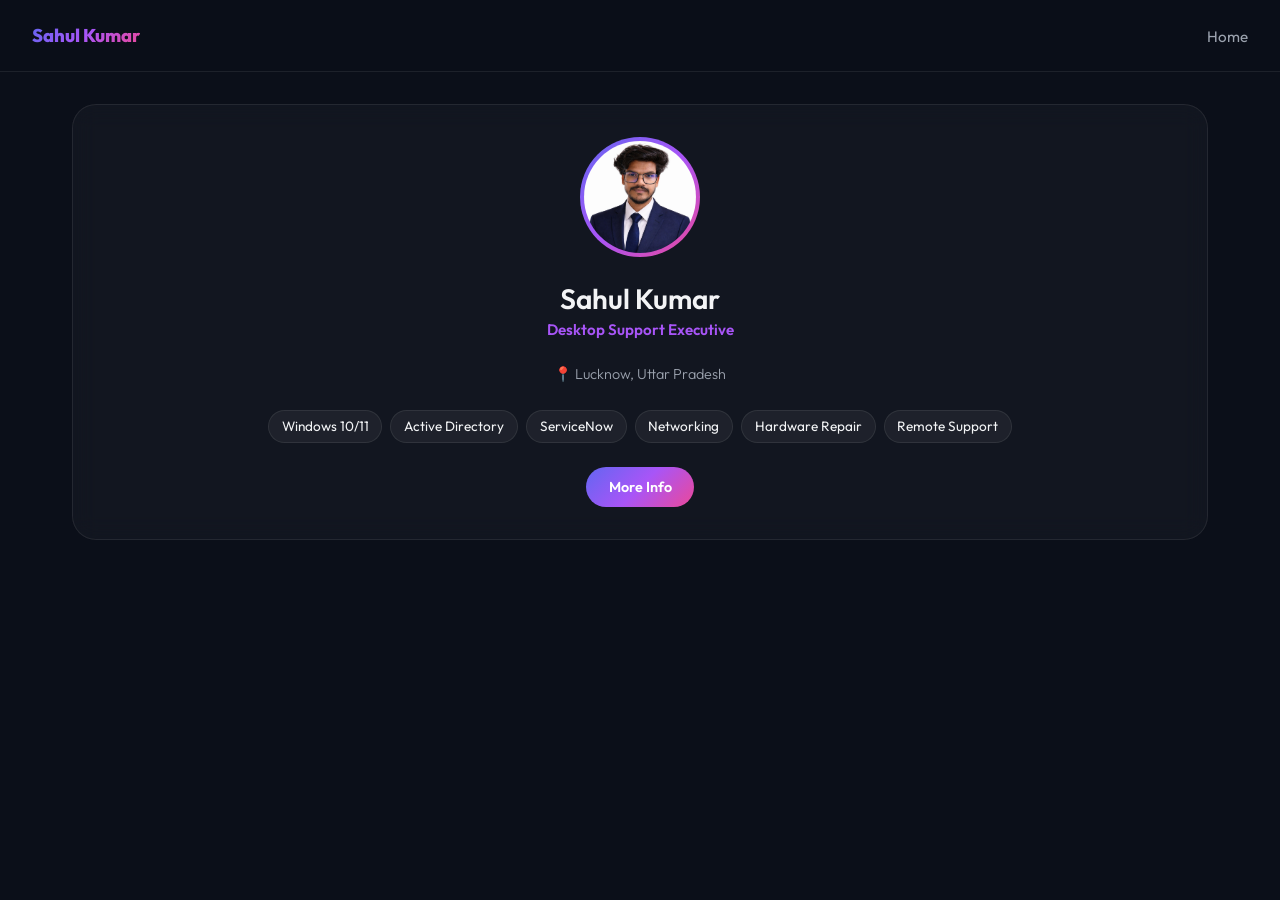
<file: index.html>
<!doctype html>
<html lang="en">
  <head>
    <meta charset="UTF-8" />
    <meta name="viewport" content="width=device-width, initial-scale=1.0" />
    <title>Sahul Kumar | Desktop Support Executive</title>

    <link rel="preconnect" href="https://fonts.googleapis.com" />
    <link rel="preconnect" href="https://fonts.gstatic.com" crossorigin />
    <link
      href="https://fonts.googleapis.com/css2?family=Outfit:wght@300;400;600;800&display=swap"
      rel="stylesheet"
    />
    <link rel="stylesheet" href="styles.css" />
  </head>
  <body>
    <nav class="navbar" id="home">
      <a class="nav-logo" href="index.html#home">Sahul Kumar</a>
      <ul class="nav-links">
        <li><a href="index.html#home">Home</a></li>
      </ul>
    </nav>

    <div class="container">
      <aside class="profile-sidebar">
        <div class="avatar-wrapper">
          <img src="image2.jpg" />
        </div>
        <h2>Sahul Kumar</h2>
        <div class="title">Desktop Support Executive</div>
        <p style="font-size: 0.9rem">📍 Lucknow, Uttar Pradesh</p>

        <div class="skills-container">
          <a class="skill-badge" href="windows.html">Windows 10/11</a>
          <a class="skill-badge" href="active-directory.html">Active Directory</a>
          <a class="skill-badge" href="servicenow.html">ServiceNow</a>
          <a class="skill-badge" href="networking.html">Networking</a>
          <a class="skill-badge" href="hardware-repair.html">Hardware Repair</a>
          <a class="skill-badge" href="remote-support.html">Remote Support</a>
        </div>

        <a class="more-link" href="more-info.html">More Info</a>
      </aside>
    </div>
  </body>
</html>
</file>
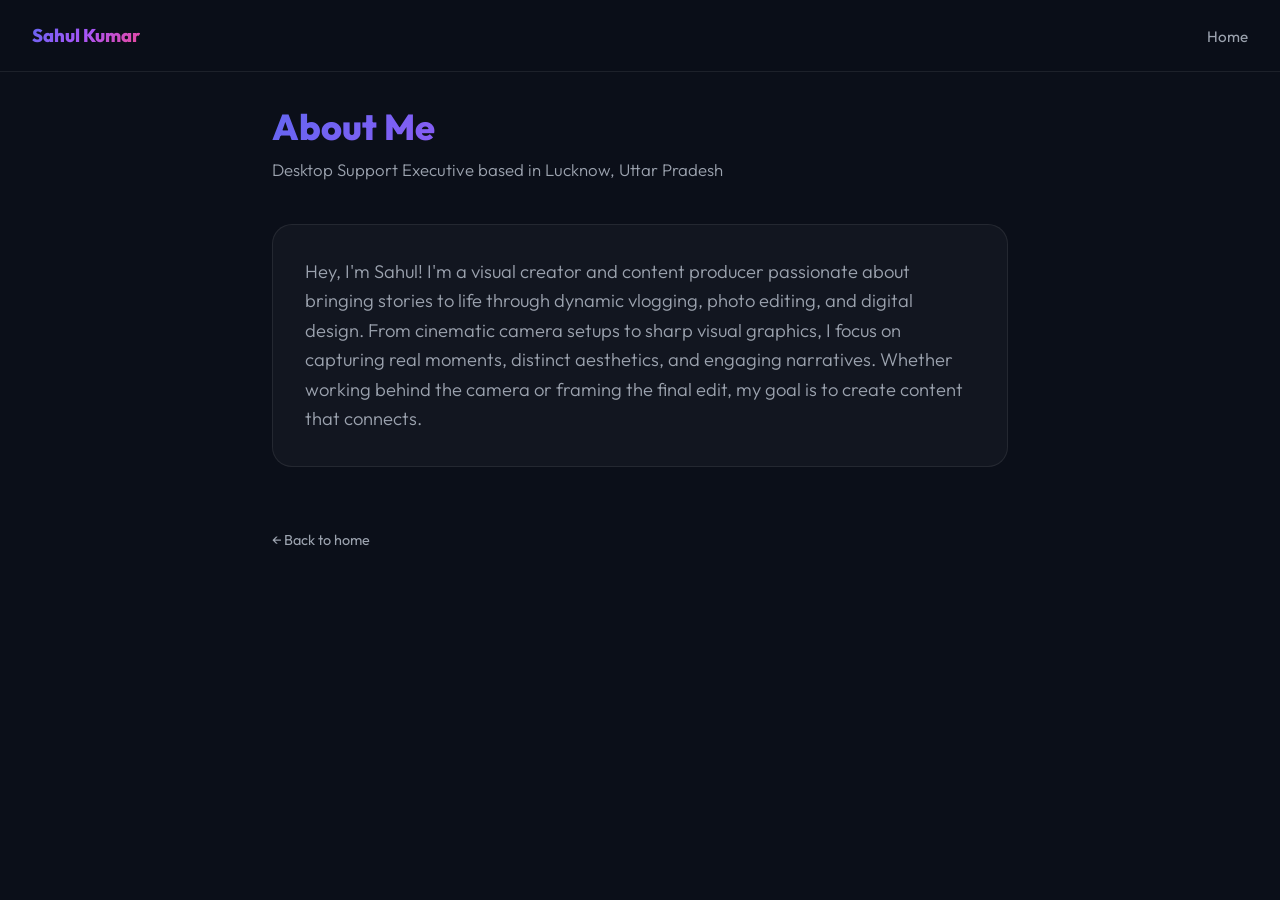
<file: about.html>
<!doctype html>
<html lang="en">
  <head>
    <meta charset="UTF-8" />
    <meta name="viewport" content="width=device-width, initial-scale=1.0" />
    <title>About | Sahul Kumar</title>
    <link rel="preconnect" href="https://fonts.googleapis.com" />
    <link rel="preconnect" href="https://fonts.gstatic.com" crossorigin />
    <link
      href="https://fonts.googleapis.com/css2?family=Outfit:wght@300;400;600;800&display=swap"
      rel="stylesheet"
    />
    <link rel="stylesheet" href="styles.css" />
  </head>
  <body>
    <nav class="navbar">
      <a class="nav-logo" href="index.html#home">Sahul Kumar</a>
      <ul class="nav-links">
        <li><a href="index.html#home">Home</a></li>
      </ul>
    </nav>

    <div class="container narrow">
      <h1 class="page-title">About Me</h1>
      <p class="page-subtitle">Desktop Support Executive based in Lucknow, Uttar Pradesh</p>

      <section class="info-card">
        <p>
         Hey, I'm Sahul! I'm a visual creator and content producer passionate about bringing stories to life through dynamic vlogging, photo editing, and digital design. From cinematic camera setups to sharp visual graphics, I focus on capturing real moments, distinct aesthetics, and engaging narratives. Whether working behind the camera or framing the final edit, my goal is to create content that connects.
        </p>
      </section>

      <a class="back-link" href="index.html#home">← Back to home</a>
    </div>
  </body>
</html>
</file>
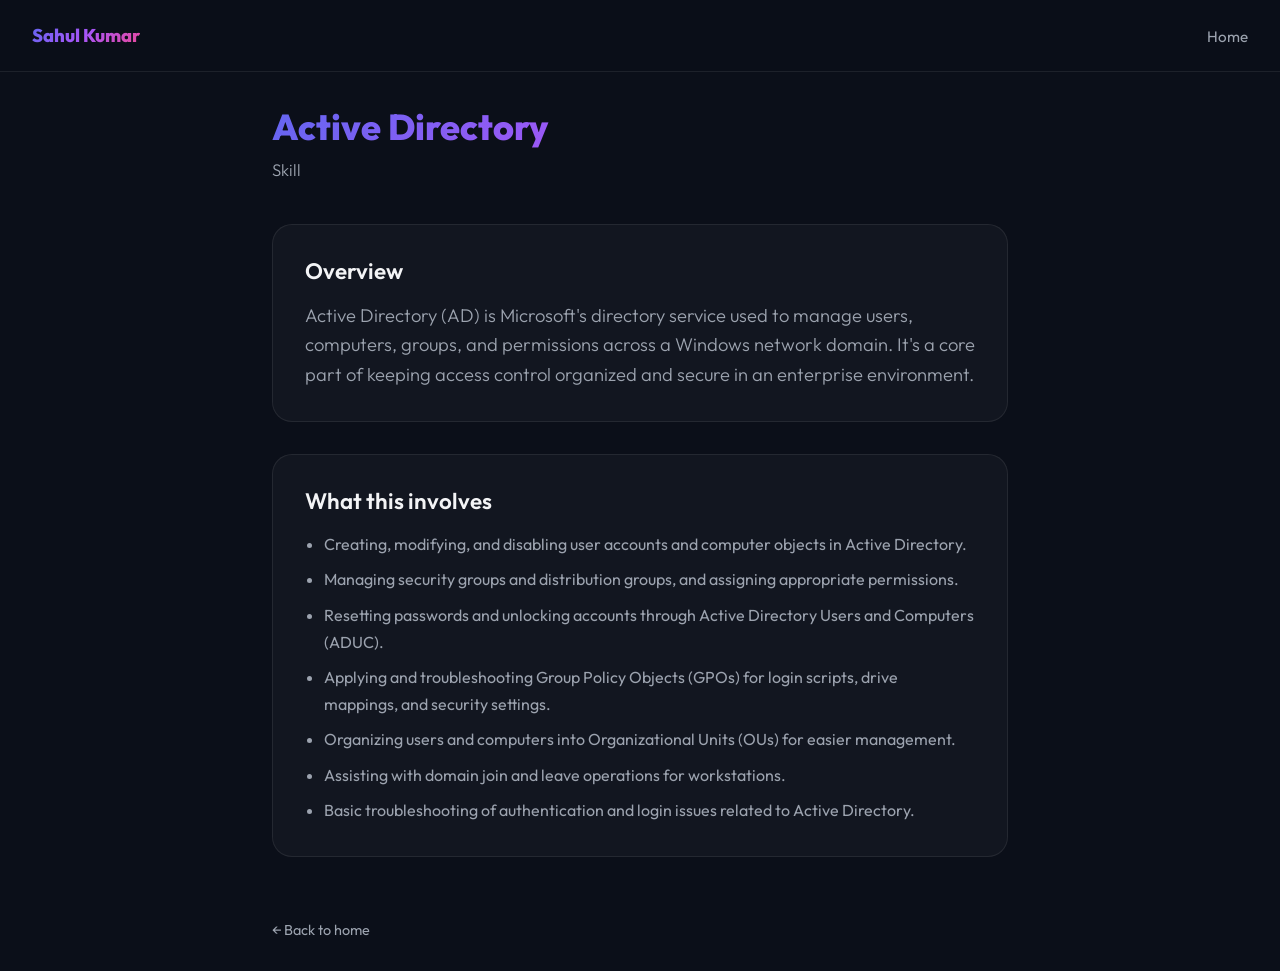
<file: active-directory.html>
<!doctype html>
<html lang="en">
  <head>
    <meta charset="UTF-8" />
    <meta name="viewport" content="width=device-width, initial-scale=1.0" />
    <title>Active Directory | Sahul Kumar</title>
    <link rel="preconnect" href="https://fonts.googleapis.com" />
    <link rel="preconnect" href="https://fonts.gstatic.com" crossorigin />
    <link
      href="https://fonts.googleapis.com/css2?family=Outfit:wght@300;400;600;800&display=swap"
      rel="stylesheet"
    />
    <link rel="stylesheet" href="styles.css" />
  </head>
  <body>
    <nav class="navbar">
      <a class="nav-logo" href="index.html#home">Sahul Kumar</a>
      <ul class="nav-links">
        <li><a href="index.html#home">Home</a></li>
      </ul>
    </nav>

    <div class="container narrow">
      <h1 class="page-title">Active Directory</h1>
      <p class="page-subtitle">Skill</p>

      <section class="info-card">
        <h2>Overview</h2>
        <p>Active Directory (AD) is Microsoft's directory service used to manage users, computers, groups, and permissions across a Windows network domain. It's a core part of keeping access control organized and secure in an enterprise environment.</p>
      </section>

      <section class="info-card">
        <h2>What this involves</h2>
        <ul>
          <li>Creating, modifying, and disabling user accounts and computer objects in Active Directory.</li>
          <li>Managing security groups and distribution groups, and assigning appropriate permissions.</li>
          <li>Resetting passwords and unlocking accounts through Active Directory Users and Computers (ADUC).</li>
          <li>Applying and troubleshooting Group Policy Objects (GPOs) for login scripts, drive mappings, and security settings.</li>
          <li>Organizing users and computers into Organizational Units (OUs) for easier management.</li>
          <li>Assisting with domain join and leave operations for workstations.</li>
          <li>Basic troubleshooting of authentication and login issues related to Active Directory.</li>
        </ul>
      </section>

      <a class="back-link" href="index.html#home">← Back to home</a>
    </div>
  </body>
</html>
</file>
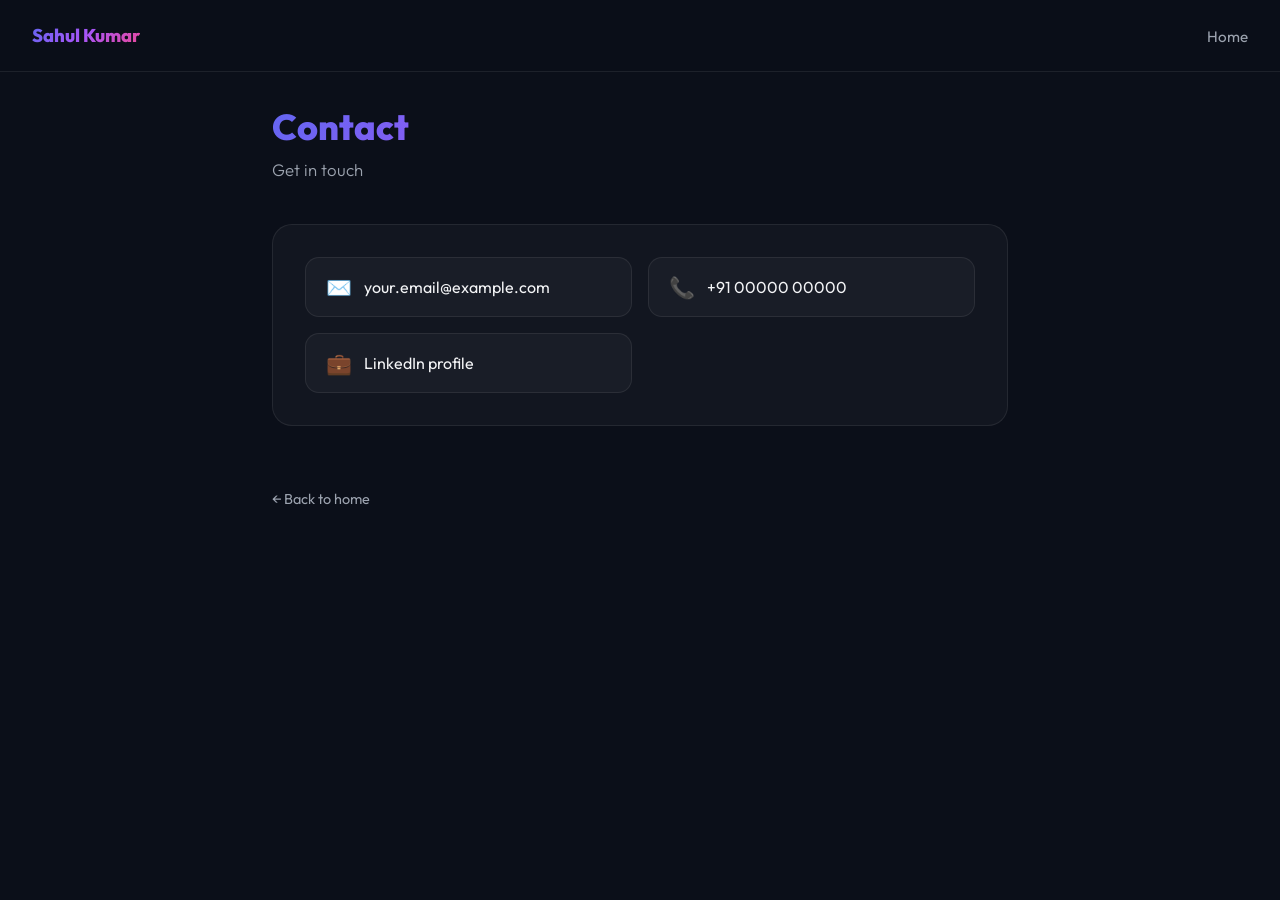
<file: contact.html>
<!doctype html>
<html lang="en">
  <head>
    <meta charset="UTF-8" />
    <meta name="viewport" content="width=device-width, initial-scale=1.0" />
    <title>Contact | Sahul Kumar</title>
    <link rel="preconnect" href="https://fonts.googleapis.com" />
    <link rel="preconnect" href="https://fonts.gstatic.com" crossorigin />
    <link
      href="https://fonts.googleapis.com/css2?family=Outfit:wght@300;400;600;800&display=swap"
      rel="stylesheet"
    />
    <link rel="stylesheet" href="styles.css" />
  </head>
  <body>
    <nav class="navbar">
      <a class="nav-logo" href="index.html#home">Sahul Kumar</a>
      <ul class="nav-links">
        <li><a href="index.html#home">Home</a></li>
      </ul>
    </nav>

    <div class="container narrow">
      <h1 class="page-title">Contact</h1>
      <p class="page-subtitle">Get in touch</p>

      <section class="info-card">
        <div class="contact-grid">
          <a class="contact-item" href="mailto:your.email@example.com">
            <span class="icon">✉️</span>
            <span>your.email@example.com</span>
          </a>
          <a class="contact-item" href="tel:+910000000000">
            <span class="icon">📞</span>
            <span>+91 00000 00000</span>
          </a>
          <a class="contact-item" href="#">
            <span class="icon">💼</span>
            <span>LinkedIn profile</span>
          </a>
        </div>
      </section>

      <a class="back-link" href="index.html#home">← Back to home</a>
    </div>
  </body>
</html>
</file>
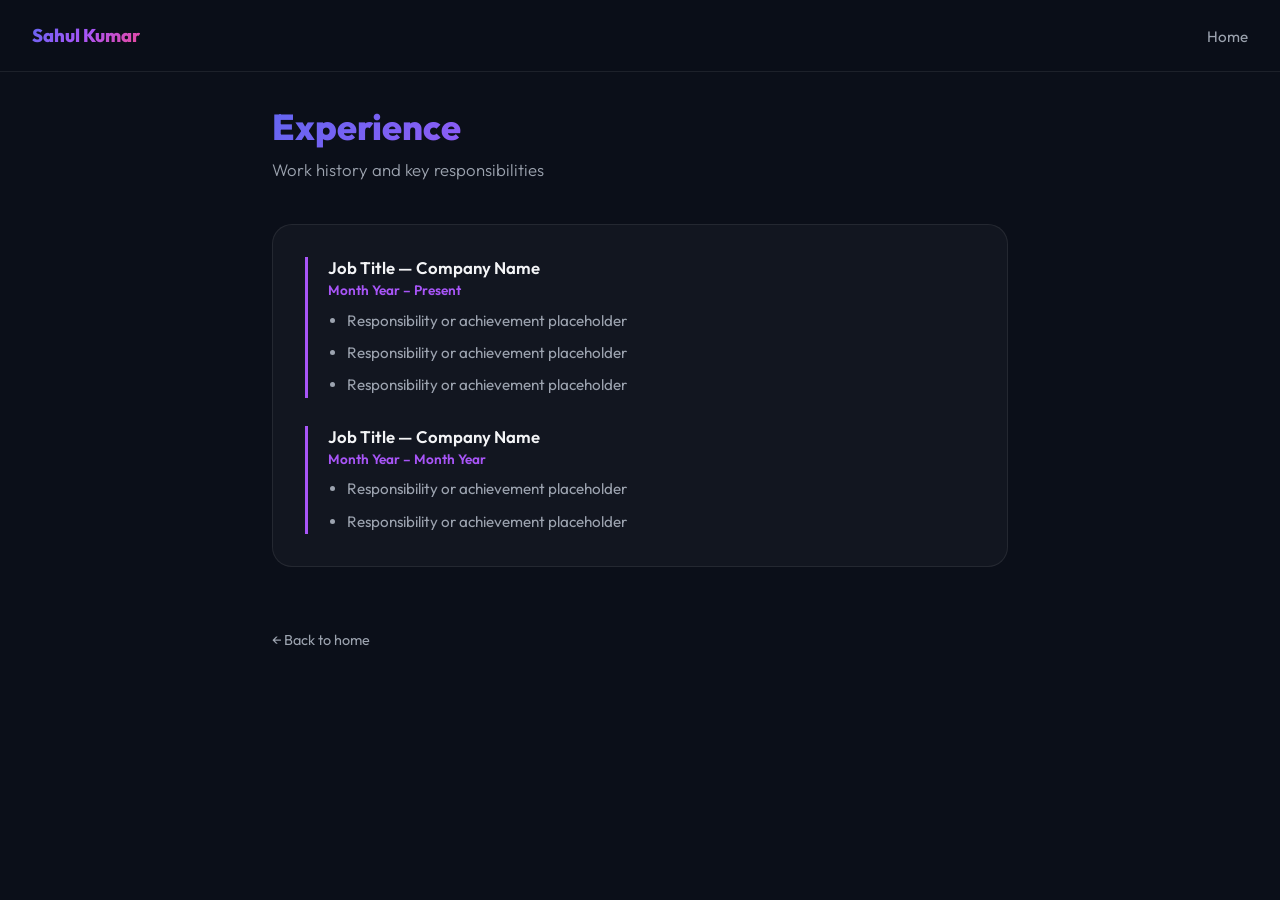
<file: experience.html>
<!doctype html>
<html lang="en">
  <head>
    <meta charset="UTF-8" />
    <meta name="viewport" content="width=device-width, initial-scale=1.0" />
    <title>Experience | Sahul Kumar</title>
    <link rel="preconnect" href="https://fonts.googleapis.com" />
    <link rel="preconnect" href="https://fonts.gstatic.com" crossorigin />
    <link
      href="https://fonts.googleapis.com/css2?family=Outfit:wght@300;400;600;800&display=swap"
      rel="stylesheet"
    />
    <link rel="stylesheet" href="styles.css" />
  </head>
  <body>
    <nav class="navbar">
      <a class="nav-logo" href="index.html#home">Sahul Kumar</a>
      <ul class="nav-links">
        <li><a href="index.html#home">Home</a></li>
      </ul>
    </nav>

    <div class="container narrow">
      <h1 class="page-title">Experience</h1>
      <p class="page-subtitle">Work history and key responsibilities</p>

      <section class="info-card">
        <div class="experience-item">
          <div class="role">Job Title — Company Name</div>
          <div class="meta">Month Year – Present</div>
          <ul>
            <li>Responsibility or achievement placeholder</li>
            <li>Responsibility or achievement placeholder</li>
            <li>Responsibility or achievement placeholder</li>
          </ul>
        </div>

        <div class="experience-item">
          <div class="role">Job Title — Company Name</div>
          <div class="meta">Month Year – Month Year</div>
          <ul>
            <li>Responsibility or achievement placeholder</li>
            <li>Responsibility or achievement placeholder</li>
          </ul>
        </div>
      </section>

      <a class="back-link" href="index.html#home">← Back to home</a>
    </div>
  </body>
</html>
</file>
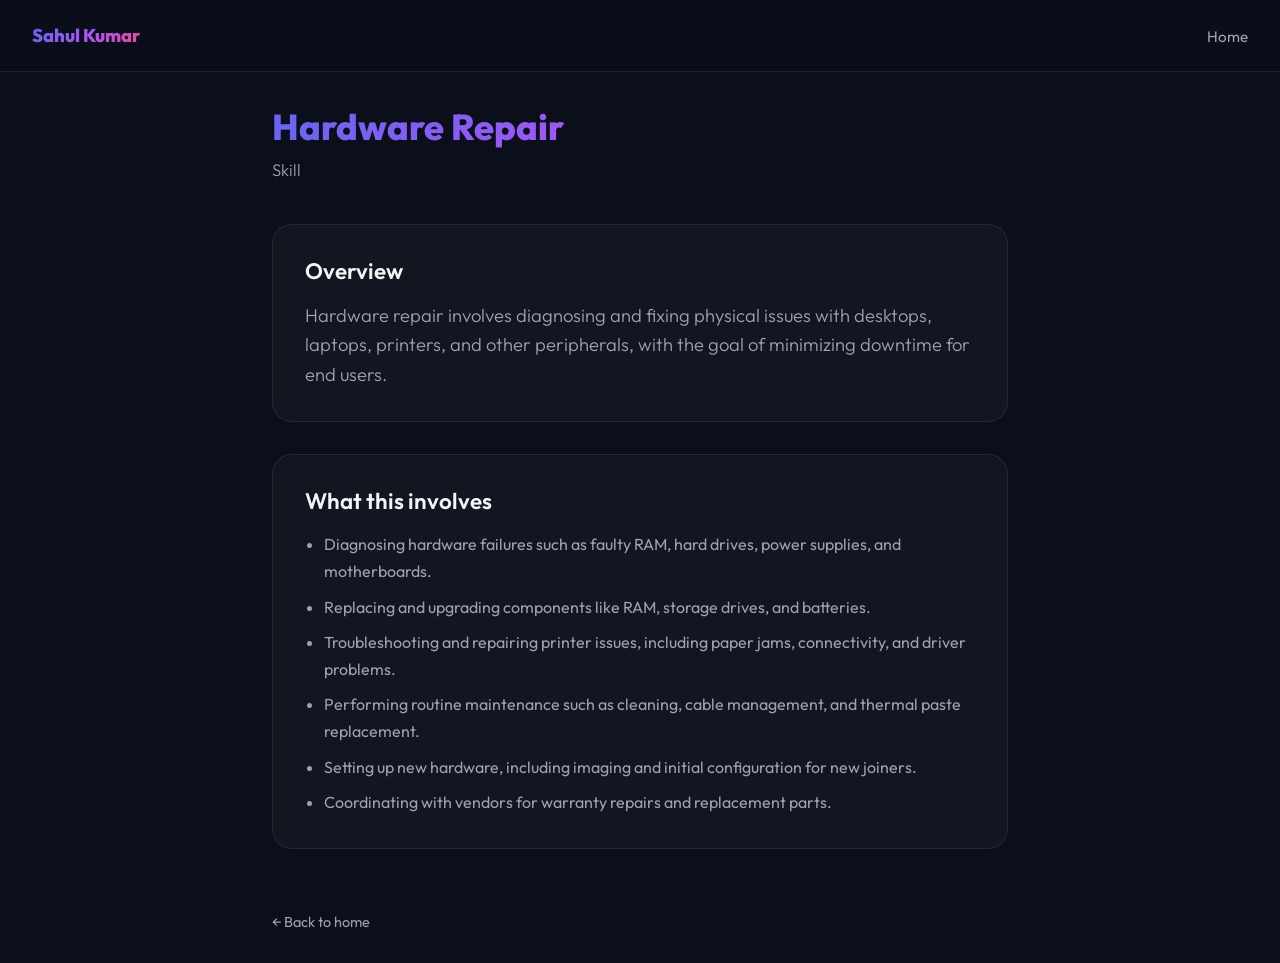
<file: hardware-repair.html>
<!doctype html>
<html lang="en">
  <head>
    <meta charset="UTF-8" />
    <meta name="viewport" content="width=device-width, initial-scale=1.0" />
    <title>Hardware Repair | Sahul Kumar</title>
    <link rel="preconnect" href="https://fonts.googleapis.com" />
    <link rel="preconnect" href="https://fonts.gstatic.com" crossorigin />
    <link
      href="https://fonts.googleapis.com/css2?family=Outfit:wght@300;400;600;800&display=swap"
      rel="stylesheet"
    />
    <link rel="stylesheet" href="styles.css" />
  </head>
  <body>
    <nav class="navbar">
      <a class="nav-logo" href="index.html#home">Sahul Kumar</a>
      <ul class="nav-links">
        <li><a href="index.html#home">Home</a></li>
      </ul>
    </nav>

    <div class="container narrow">
      <h1 class="page-title">Hardware Repair</h1>
      <p class="page-subtitle">Skill</p>

      <section class="info-card">
        <h2>Overview</h2>
        <p>Hardware repair involves diagnosing and fixing physical issues with desktops, laptops, printers, and other peripherals, with the goal of minimizing downtime for end users.</p>
      </section>

      <section class="info-card">
        <h2>What this involves</h2>
        <ul>
          <li>Diagnosing hardware failures such as faulty RAM, hard drives, power supplies, and motherboards.</li>
          <li>Replacing and upgrading components like RAM, storage drives, and batteries.</li>
          <li>Troubleshooting and repairing printer issues, including paper jams, connectivity, and driver problems.</li>
          <li>Performing routine maintenance such as cleaning, cable management, and thermal paste replacement.</li>
          <li>Setting up new hardware, including imaging and initial configuration for new joiners.</li>
          <li>Coordinating with vendors for warranty repairs and replacement parts.</li>
        </ul>
      </section>

      <a class="back-link" href="index.html#home">← Back to home</a>
    </div>
  </body>
</html>
</file>
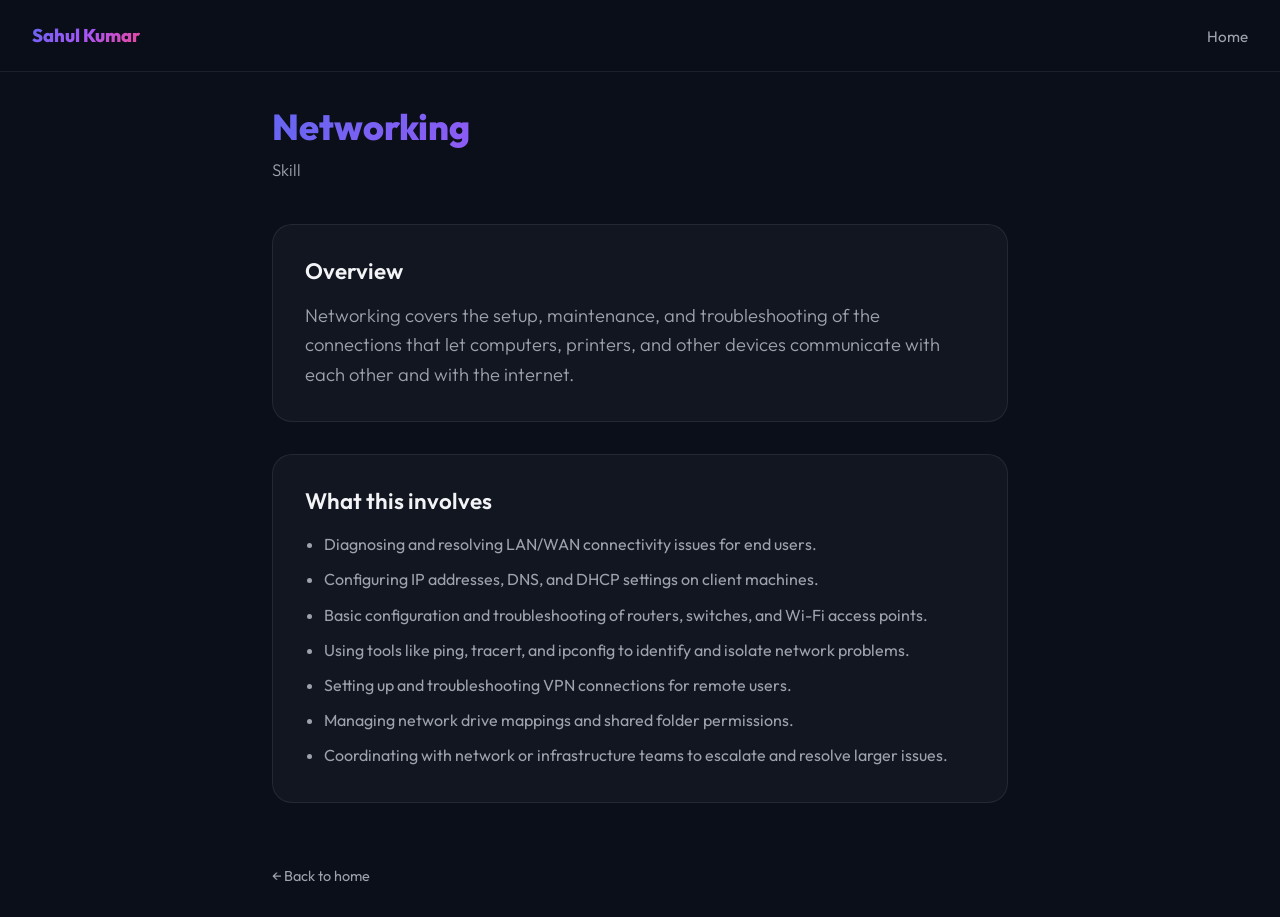
<file: networking.html>
<!doctype html>
<html lang="en">
  <head>
    <meta charset="UTF-8" />
    <meta name="viewport" content="width=device-width, initial-scale=1.0" />
    <title>Networking | Sahul Kumar</title>
    <link rel="preconnect" href="https://fonts.googleapis.com" />
    <link rel="preconnect" href="https://fonts.gstatic.com" crossorigin />
    <link
      href="https://fonts.googleapis.com/css2?family=Outfit:wght@300;400;600;800&display=swap"
      rel="stylesheet"
    />
    <link rel="stylesheet" href="styles.css" />
  </head>
  <body>
    <nav class="navbar">
      <a class="nav-logo" href="index.html#home">Sahul Kumar</a>
      <ul class="nav-links">
        <li><a href="index.html#home">Home</a></li>
      </ul>
    </nav>

    <div class="container narrow">
      <h1 class="page-title">Networking</h1>
      <p class="page-subtitle">Skill</p>

      <section class="info-card">
        <h2>Overview</h2>
        <p>Networking covers the setup, maintenance, and troubleshooting of the connections that let computers, printers, and other devices communicate with each other and with the internet.</p>
      </section>

      <section class="info-card">
        <h2>What this involves</h2>
        <ul>
          <li>Diagnosing and resolving LAN/WAN connectivity issues for end users.</li>
          <li>Configuring IP addresses, DNS, and DHCP settings on client machines.</li>
          <li>Basic configuration and troubleshooting of routers, switches, and Wi-Fi access points.</li>
          <li>Using tools like ping, tracert, and ipconfig to identify and isolate network problems.</li>
          <li>Setting up and troubleshooting VPN connections for remote users.</li>
          <li>Managing network drive mappings and shared folder permissions.</li>
          <li>Coordinating with network or infrastructure teams to escalate and resolve larger issues.</li>
        </ul>
      </section>

      <a class="back-link" href="index.html#home">← Back to home</a>
    </div>
  </body>
</html>
</file>
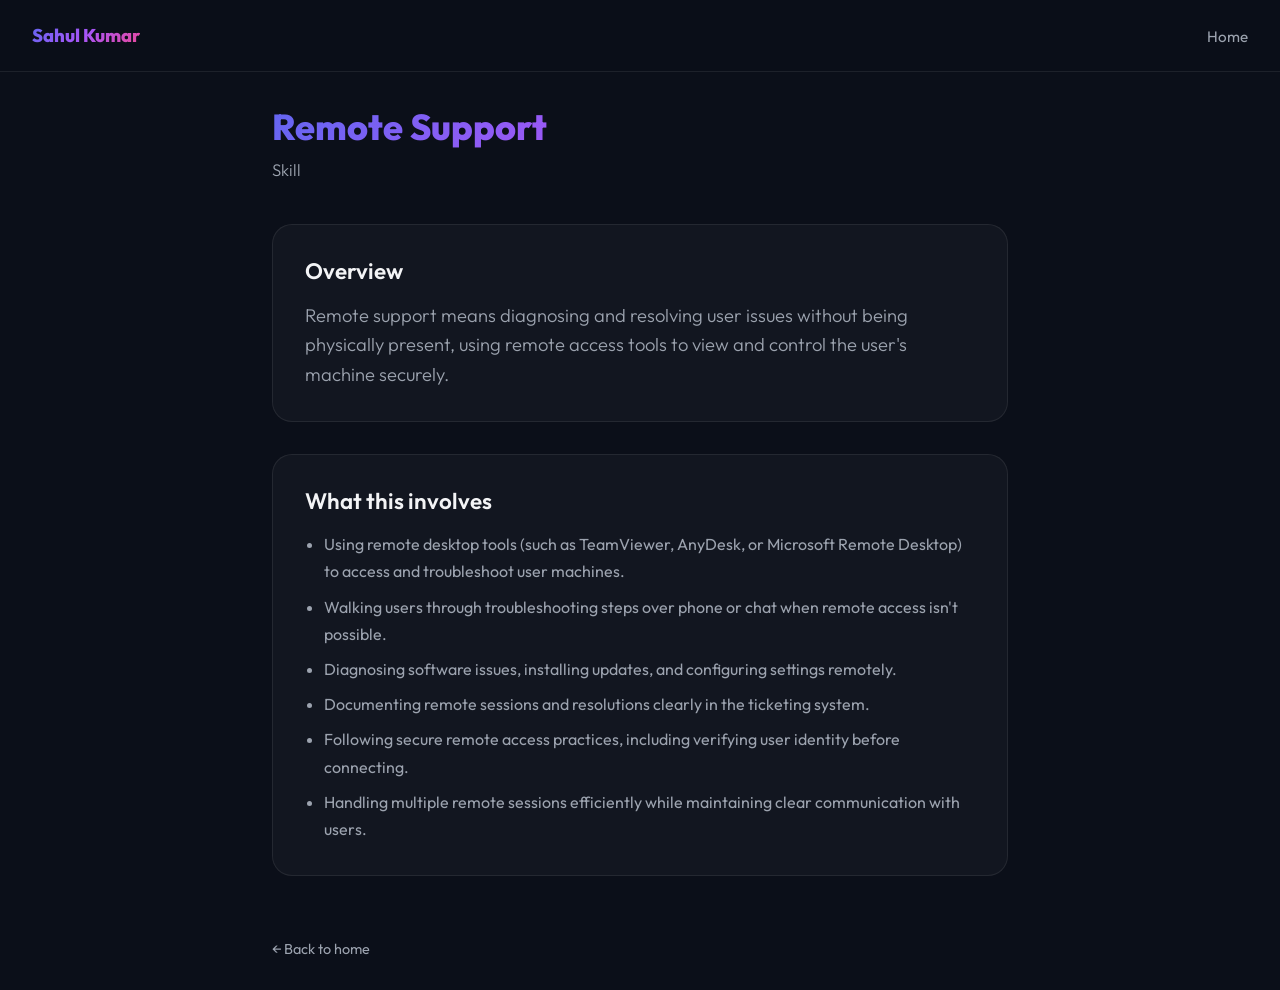
<file: remote-support.html>
<!doctype html>
<html lang="en">
  <head>
    <meta charset="UTF-8" />
    <meta name="viewport" content="width=device-width, initial-scale=1.0" />
    <title>Remote Support | Sahul Kumar</title>
    <link rel="preconnect" href="https://fonts.googleapis.com" />
    <link rel="preconnect" href="https://fonts.gstatic.com" crossorigin />
    <link
      href="https://fonts.googleapis.com/css2?family=Outfit:wght@300;400;600;800&display=swap"
      rel="stylesheet"
    />
    <link rel="stylesheet" href="styles.css" />
  </head>
  <body>
    <nav class="navbar">
      <a class="nav-logo" href="index.html#home">Sahul Kumar</a>
      <ul class="nav-links">
        <li><a href="index.html#home">Home</a></li>
      </ul>
    </nav>

    <div class="container narrow">
      <h1 class="page-title">Remote Support</h1>
      <p class="page-subtitle">Skill</p>

      <section class="info-card">
        <h2>Overview</h2>
        <p>Remote support means diagnosing and resolving user issues without being physically present, using remote access tools to view and control the user's machine securely.</p>
      </section>

      <section class="info-card">
        <h2>What this involves</h2>
        <ul>
          <li>Using remote desktop tools (such as TeamViewer, AnyDesk, or Microsoft Remote Desktop) to access and troubleshoot user machines.</li>
          <li>Walking users through troubleshooting steps over phone or chat when remote access isn't possible.</li>
          <li>Diagnosing software issues, installing updates, and configuring settings remotely.</li>
          <li>Documenting remote sessions and resolutions clearly in the ticketing system.</li>
          <li>Following secure remote access practices, including verifying user identity before connecting.</li>
          <li>Handling multiple remote sessions efficiently while maintaining clear communication with users.</li>
        </ul>
      </section>

      <a class="back-link" href="index.html#home">← Back to home</a>
    </div>
  </body>
</html>
</file>
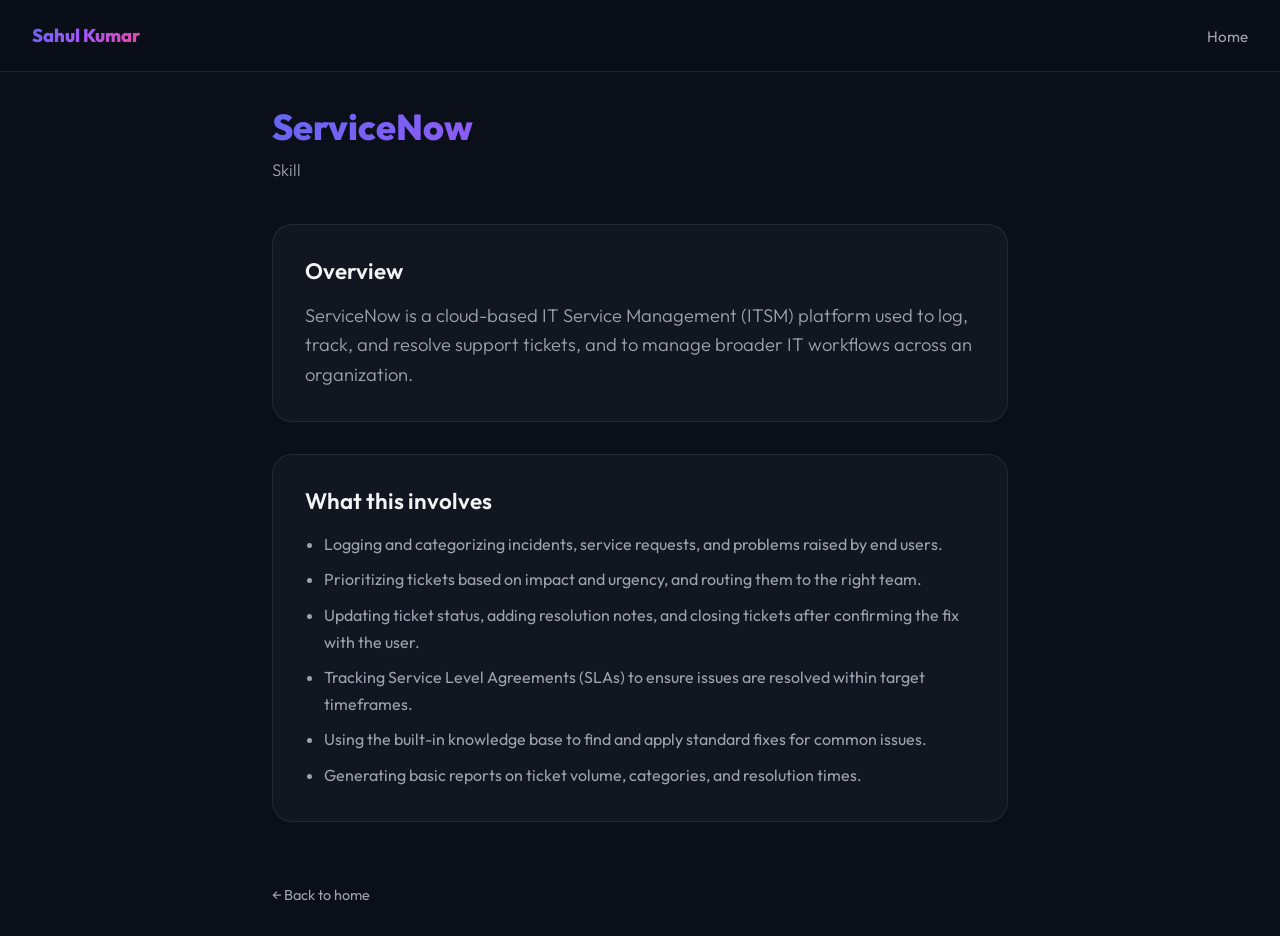
<file: servicenow.html>
<!doctype html>
<html lang="en">
  <head>
    <meta charset="UTF-8" />
    <meta name="viewport" content="width=device-width, initial-scale=1.0" />
    <title>ServiceNow | Sahul Kumar</title>
    <link rel="preconnect" href="https://fonts.googleapis.com" />
    <link rel="preconnect" href="https://fonts.gstatic.com" crossorigin />
    <link
      href="https://fonts.googleapis.com/css2?family=Outfit:wght@300;400;600;800&display=swap"
      rel="stylesheet"
    />
    <link rel="stylesheet" href="styles.css" />
  </head>
  <body>
    <nav class="navbar">
      <a class="nav-logo" href="index.html#home">Sahul Kumar</a>
      <ul class="nav-links">
        <li><a href="index.html#home">Home</a></li>
      </ul>
    </nav>

    <div class="container narrow">
      <h1 class="page-title">ServiceNow</h1>
      <p class="page-subtitle">Skill</p>

      <section class="info-card">
        <h2>Overview</h2>
        <p>ServiceNow is a cloud-based IT Service Management (ITSM) platform used to log, track, and resolve support tickets, and to manage broader IT workflows across an organization.</p>
      </section>

      <section class="info-card">
        <h2>What this involves</h2>
        <ul>
          <li>Logging and categorizing incidents, service requests, and problems raised by end users.</li>
          <li>Prioritizing tickets based on impact and urgency, and routing them to the right team.</li>
          <li>Updating ticket status, adding resolution notes, and closing tickets after confirming the fix with the user.</li>
          <li>Tracking Service Level Agreements (SLAs) to ensure issues are resolved within target timeframes.</li>
          <li>Using the built-in knowledge base to find and apply standard fixes for common issues.</li>
          <li>Generating basic reports on ticket volume, categories, and resolution times.</li>
        </ul>
      </section>

      <a class="back-link" href="index.html#home">← Back to home</a>
    </div>
  </body>
</html>
</file>
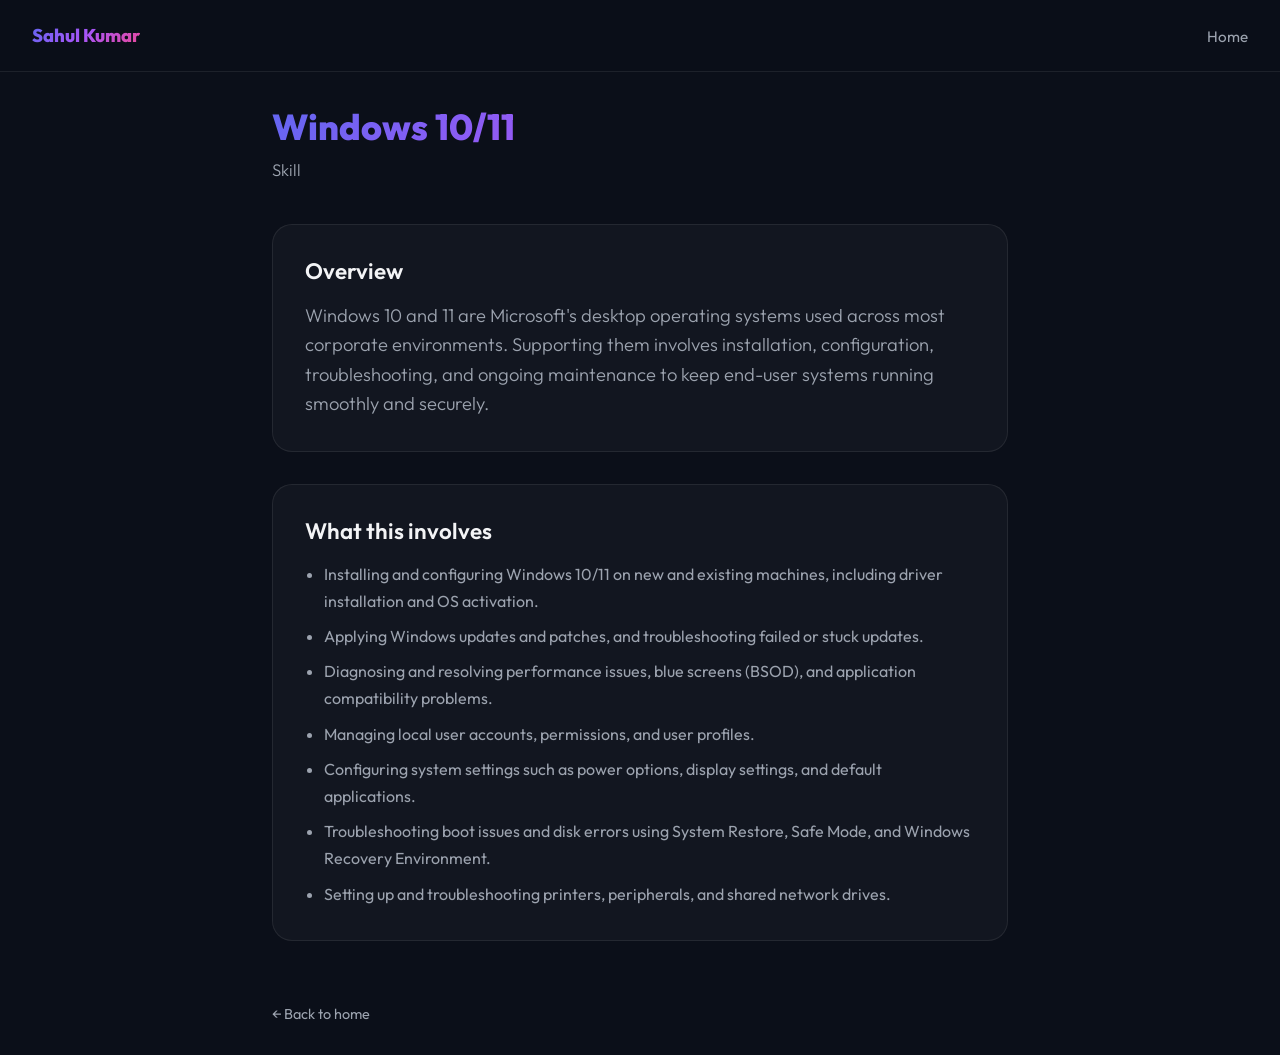
<file: windows.html>
<!doctype html>
<html lang="en">
  <head>
    <meta charset="UTF-8" />
    <meta name="viewport" content="width=device-width, initial-scale=1.0" />
    <title>Windows 10/11 | Sahul Kumar</title>
    <link rel="preconnect" href="https://fonts.googleapis.com" />
    <link rel="preconnect" href="https://fonts.gstatic.com" crossorigin />
    <link
      href="https://fonts.googleapis.com/css2?family=Outfit:wght@300;400;600;800&display=swap"
      rel="stylesheet"
    />
    <link rel="stylesheet" href="styles.css" />
  </head>
  <body>
    <nav class="navbar">
      <a class="nav-logo" href="index.html#home">Sahul Kumar</a>
      <ul class="nav-links">
        <li><a href="index.html#home">Home</a></li>
      </ul>
    </nav>

    <div class="container narrow">
      <h1 class="page-title">Windows 10/11</h1>
      <p class="page-subtitle">Skill</p>

      <section class="info-card">
        <h2>Overview</h2>
        <p>Windows 10 and 11 are Microsoft's desktop operating systems used across most corporate environments. Supporting them involves installation, configuration, troubleshooting, and ongoing maintenance to keep end-user systems running smoothly and securely.</p>
      </section>

      <section class="info-card">
        <h2>What this involves</h2>
        <ul>
          <li>Installing and configuring Windows 10/11 on new and existing machines, including driver installation and OS activation.</li>
          <li>Applying Windows updates and patches, and troubleshooting failed or stuck updates.</li>
          <li>Diagnosing and resolving performance issues, blue screens (BSOD), and application compatibility problems.</li>
          <li>Managing local user accounts, permissions, and user profiles.</li>
          <li>Configuring system settings such as power options, display settings, and default applications.</li>
          <li>Troubleshooting boot issues and disk errors using System Restore, Safe Mode, and Windows Recovery Environment.</li>
          <li>Setting up and troubleshooting printers, peripherals, and shared network drives.</li>
        </ul>
      </section>

      <a class="back-link" href="index.html#home">← Back to home</a>
    </div>
  </body>
</html>
</file>
<file: styles.css>
:root {
  --bg-color: #0b0f19;
  --card-bg: rgba(255, 255, 255, 0.03);
  --border-color: rgba(255, 255, 255, 0.08);
  --accent-gradient: linear-gradient(
    135deg,
    #6366f1 0%,
    #a855f7 50%,
    #ec4899 100%
  );
  --text-main: #f3f4f6;
  --text-muted: #9ca3af;
  --font-viral: "Outfit", sans-serif;
}

* {
  box-sizing: border-box;
  margin: 0;
  padding: 0;
  font-family: var(--font-viral);
}

body {
  background-color: var(--bg-color);
  color: var(--text-main);
  min-height: 100vh;
  overflow-x: hidden;
}

@keyframes fadeInSlide {
  from {
    opacity: 0;
    transform: translateY(30px);
  }
  to {
    opacity: 1;
    transform: translateY(0);
  }
}

@keyframes floatAnimation {
  0%,
  100% {
    transform: translateY(0px);
  }
  50% {
    transform: translateY(-8px);
  }
}

@keyframes glowPulse {
  0%,
  100% {
    box-shadow: 0 0 15px rgba(99, 102, 241, 0.2);
  }
  50% {
    box-shadow: 0 0 30px rgba(168, 85, 247, 0.5);
  }
}

/* Navbar (shared) */

.navbar {
  position: fixed;
  top: 0;
  left: 0;
  right: 0;
  z-index: 100;
  display: flex;
  align-items: center;
  justify-content: space-between;
  height: 4.5rem;
  padding: 0 2rem;
  background: rgba(11, 15, 25, 0.75);
  backdrop-filter: blur(12px);
  border-bottom: 1px solid var(--border-color);
}

.nav-logo {
  font-weight: 800;
  font-size: 1.15rem;
  text-decoration: none;
  background: var(--accent-gradient);
  -webkit-background-clip: text;
  -webkit-text-fill-color: transparent;
}

.nav-links {
  display: flex;
  align-items: center;
  gap: 2.5rem;
  list-style: none;
}

.nav-links a {
  color: var(--text-muted);
  text-decoration: none;
  font-size: 0.95rem;
  font-weight: 400;
  transition: color 0.25s ease;
}

.nav-links a:hover {
  color: var(--text-main);
}

/* Page layout */

.container {
  max-width: 1200px;
  margin: 0 auto;
  padding: 2rem;
  padding-top: 6.5rem;
}

.container.narrow {
  max-width: 800px;
}

p {
  font-size: 1.15rem;
  color: var(--text-muted);
  line-height: 1.6;
  font-weight: 300;
}

/* Profile sidebar (home page) */

.profile-sidebar {
  position: sticky;
  top: 2rem;
  background: var(--card-bg);
  border: 1px solid var(--border-color);
  backdrop-filter: blur(12px);
  border-radius: 24px;
  padding: 2rem;
  text-align: center;
  animation:
    fadeInSlide 1s ease-out forwards,
    glowPulse 4s infinite alternate;
}

.avatar-wrapper {
  width: 120px;
  height: 120px;
  margin: 0 auto 1.5rem auto;
  border-radius: 50%;
  padding: 4px;
  background: var(--accent-gradient);
  animation: floatAnimation 6s ease-in-out infinite;
}

.avatar-wrapper img {
  width: 100%;
  height: 100%;
  border-radius: 50%;
  object-fit: cover;
  background-color: var(--bg-color);
}

.profile-sidebar h2 {
  font-size: 1.75rem;
  font-weight: 600;
}

.profile-sidebar .title {
  color: #a855f7;
  font-weight: 600;
  margin-top: 0.25rem;
  margin-bottom: 1.5rem;
  font-size: 0.95rem;
}

.skills-container {
  display: flex;
  flex-wrap: wrap;
  gap: 0.5rem;
  justify-content: center;
  margin-top: 1.5rem;
}

.skill-badge {
  background: rgba(255, 255, 255, 0.05);
  border: 1px solid var(--border-color);
  padding: 0.4rem 0.8rem;
  border-radius: 50px;
  font-size: 0.85rem;
  font-weight: 400;
  transition: all 0.25s ease;
}

.skill-badge:hover {
  background: var(--accent-gradient);
  color: #fff;
  transform: scale(1.1);
  box-shadow: 0 4px 15px rgba(236, 72, 153, 0.4);
}

a.skill-badge {
  text-decoration: none;
  color: var(--text-main);
  display: inline-block;
}

.menu-grid {
  display: flex;
  justify-content: center;
  flex-wrap: wrap;
  gap: 1.5rem;
  margin: 2rem 0;
}

.menu-card {
  display: flex;
  flex-direction: column;
  align-items: center;
  gap: 0.75rem;
  width: 160px;
  background: var(--card-bg);
  border: 1px solid var(--border-color);
  border-radius: 20px;
  padding: 2rem 1.25rem;
  text-decoration: none;
  color: var(--text-main);
  transition: all 0.25s ease;
}

.menu-card:hover {
  transform: translateY(-6px);
  border-color: rgba(168, 85, 247, 0.5);
  background: rgba(255, 255, 255, 0.06);
}

.menu-icon {
  font-size: 2.2rem;
}

.menu-label {
  font-weight: 600;
  font-size: 1rem;
}

.back-link {
  display: inline-block;
  margin-top: 2rem;
  color: var(--text-muted);
  text-decoration: none;
  font-size: 0.9rem;
  transition: color 0.25s ease;
}

.back-link:hover {
  color: var(--text-main);
}

.more-link {
  display: inline-block;
  margin-top: 1.5rem;
  padding: 0.7rem 1.4rem;
  border-radius: 50px;
  background: var(--accent-gradient);
  color: #fff;
  text-decoration: none;
  font-weight: 600;
  font-size: 0.9rem;
  transition:
    filter 0.25s ease,
    transform 0.2s ease;
}

.more-link:hover {
  filter: brightness(1.15);
  transform: translateY(-2px);
}

/* Info page */

.page-title {
  font-size: 2.25rem;
  font-weight: 800;
  margin-bottom: 0.5rem;
  background: var(--accent-gradient);
  -webkit-background-clip: text;
  -webkit-text-fill-color: transparent;
}

.page-subtitle {
  color: var(--text-muted);
  font-size: 1.05rem;
  margin-bottom: 2.5rem;
}

.info-card {
  background: var(--card-bg);
  border: 1px solid var(--border-color);
  border-radius: 20px;
  padding: 2rem;
  margin-bottom: 2rem;
  animation: fadeInSlide 0.8s ease-out forwards;
}

.info-card h2 {
  font-size: 1.4rem;
  font-weight: 600;
  margin-bottom: 1rem;
}

.info-card ul {
  padding-left: 1.2rem;
  color: var(--text-muted);
  font-size: 1rem;
  line-height: 1.7;
}

.info-card ul li {
  margin-bottom: 0.5rem;
}

.info-card ul li:last-child {
  margin-bottom: 0;
}

.experience-item {
  border-left: 3px solid #a855f7;
  padding-left: 1.25rem;
  margin-bottom: 1.75rem;
}

.experience-item:last-child {
  margin-bottom: 0;
}

.experience-item .role {
  font-weight: 600;
  font-size: 1.05rem;
}

.experience-item .meta {
  color: #a855f7;
  font-size: 0.85rem;
  font-weight: 600;
  margin: 0.2rem 0 0.6rem 0;
}

.experience-item ul {
  margin-top: 0.5rem;
  padding-left: 1.2rem;
  color: var(--text-muted);
  font-size: 0.95rem;
  line-height: 1.6;
}

.contact-grid {
  display: grid;
  grid-template-columns: repeat(auto-fit, minmax(220px, 1fr));
  gap: 1rem;
}

.contact-item {
  display: flex;
  align-items: center;
  gap: 0.75rem;
  background: rgba(255, 255, 255, 0.03);
  border: 1px solid var(--border-color);
  border-radius: 14px;
  padding: 1rem 1.25rem;
  text-decoration: none;
  color: var(--text-main);
  transition: all 0.25s ease;
}

.contact-item:hover {
  border-color: rgba(168, 85, 247, 0.5);
  transform: translateY(-3px);
}

.contact-item .icon {
  font-size: 1.3rem;
}

/* Responsive */

@media (max-width: 900px) {
  .profile-sidebar {
    position: relative;
    top: 0;
  }
}

@media (max-width: 640px) {
  .navbar {
    padding: 0 1.25rem;
  }
}
</file>
